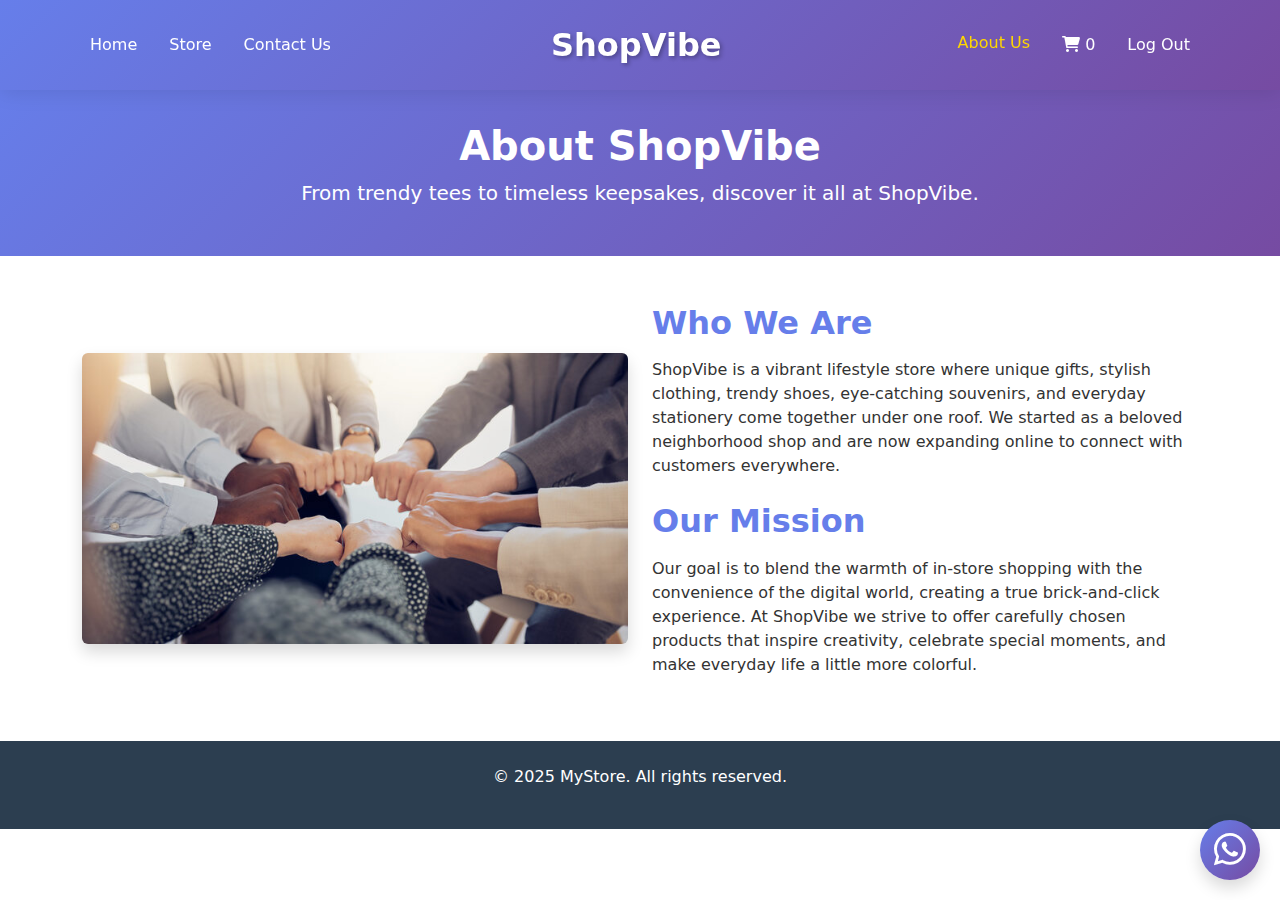
<file: about.html>
<!DOCTYPE html>
<html lang="en">
<head>
  <meta charset="UTF-8">
  <meta name="viewport" content="width=device-width, initial-scale=1">
  <title>About Us – ShopVibe</title>

  <link href="https://cdn.jsdelivr.net/npm/bootstrap@5.3.3/dist/css/bootstrap.min.css" rel="stylesheet">
  <link href="https://cdnjs.cloudflare.com/ajax/libs/font-awesome/6.0.0/css/all.min.css" rel="stylesheet">
  <link rel="stylesheet" href="https://cdn.jsdelivr.net/npm/bootstrap-icons@1.11.3/font/bootstrap-icons.css">
  <link href="css/about.css" rel="stylesheet" type="text/css">

</head>
<body style="color:#333;">

<nav class="navbar navbar-expand-lg fixed-top custom-navbar">
  <div class="container">

    <button class="navbar-toggler" type="button" data-bs-toggle="collapse" data-bs-target="#navMenu"
      aria-controls="navMenu" aria-expanded="false" aria-label="Toggle navigation">
      <span class="navbar-toggler-icon"></span>
    </button>

    <div class="collapse navbar-collapse justify-content-between" id="navMenu">

      <ul class="navbar-nav gap-3 nav-left">
        <li class="nav-item"><a class="nav-link" href="index.html">Home</a></li>
        <li class="nav-item"><a class="nav-link" href="admin/products.php">Store</a></li>
        <li class="nav-item"><a class="nav-link" href="contact.html">Contact Us</a></li>
      </ul>

    <a class="navbar-brand fw-bold logo text-white" href="#">ShopVibe</a>

      <ul class="navbar-nav gap-3 nav-right">
        <li class="nav-item"><a class="nav-link active" href="about.html">About Us</a></li>
        <li class="nav-item">
          <a class="nav-link position-relative cart-icon" href="cart.php">
            <i class="fas fa-shopping-cart"></i>
            <span id="cart-count">0</span>
          </a>
        </li>
        <li class="nav-item"><a class="nav-link" href="signin.html">Log Out</a></li>
      </ul>
    </div>
  </div>
</nav>

<section class="py-5 text-center text-white"
         style="background:linear-gradient(135deg,#667eea 0%,#764ba2 100%); margin-top:74px;">
  <div class="container">
    <h1 class="fw-bold">About ShopVibe</h1>
    <p class="lead mb-0">From trendy tees to timeless keepsakes, discover it all at ShopVibe.</p>
  </div>
</section>

<section class="py-5 container">
  <div class="row g-4 align-items-center">
    <div class="col-lg-6">
      <img src="img/about.jpg"
           class="img-fluid rounded shadow" alt="Teamwork at ShopVibe">
    </div>
    <div class="col-lg-6">
      <h2 class="fw-bold mb-3" style="color:#667eea;">Who We Are</h2>
      <p>ShopVibe is a vibrant lifestyle store where unique gifts, stylish clothing,
            trendy shoes, eye-catching souvenirs, and everyday stationery come together
            under one roof. We started as a beloved neighborhood shop and are now
            expanding online to connect with customers everywhere.</p>
      <h2 class="fw-bold mt-4 mb-3" style="color:#667eea;">Our Mission</h2>
      <p>Our goal is to blend the warmth of in-store shopping with the convenience of
            the digital world, creating a true brick-and-click experience. At ShopVibe we
            strive to offer carefully chosen products that inspire creativity, celebrate
            special moments, and make everyday life a little more colorful.</p>
    </div>
  </div>
</section>


<a href="https://wa.me/94762308504"
   target="_blank"
   aria-label="Chat with us on WhatsApp"
   class="whatsapp-float d-flex align-items-center justify-content-center shadow">
  <i class="bi bi-whatsapp"></i>
</a>

<footer class="text-white text-center py-4" style="background:#2c3e50;">
  <p>© 2025 MyStore. All rights reserved.</p>
</footer>

<script src="https://cdn.jsdelivr.net/npm/bootstrap@5.3.3/dist/js/bootstrap.bundle.min.js"></script>
<script>

  window.addEventListener("scroll", () => {
    const nav = document.querySelector(".custom-navbar");
    nav.classList.toggle("scrolled", window.scrollY > 50);
  });
</script>
<script>
fetch('cart-count.php')
  .then(res => res.json())
  .then(data => {
      document.getElementById('cart-count').textContent = data.count;
  });
</script>
</body>
</html>
</file>
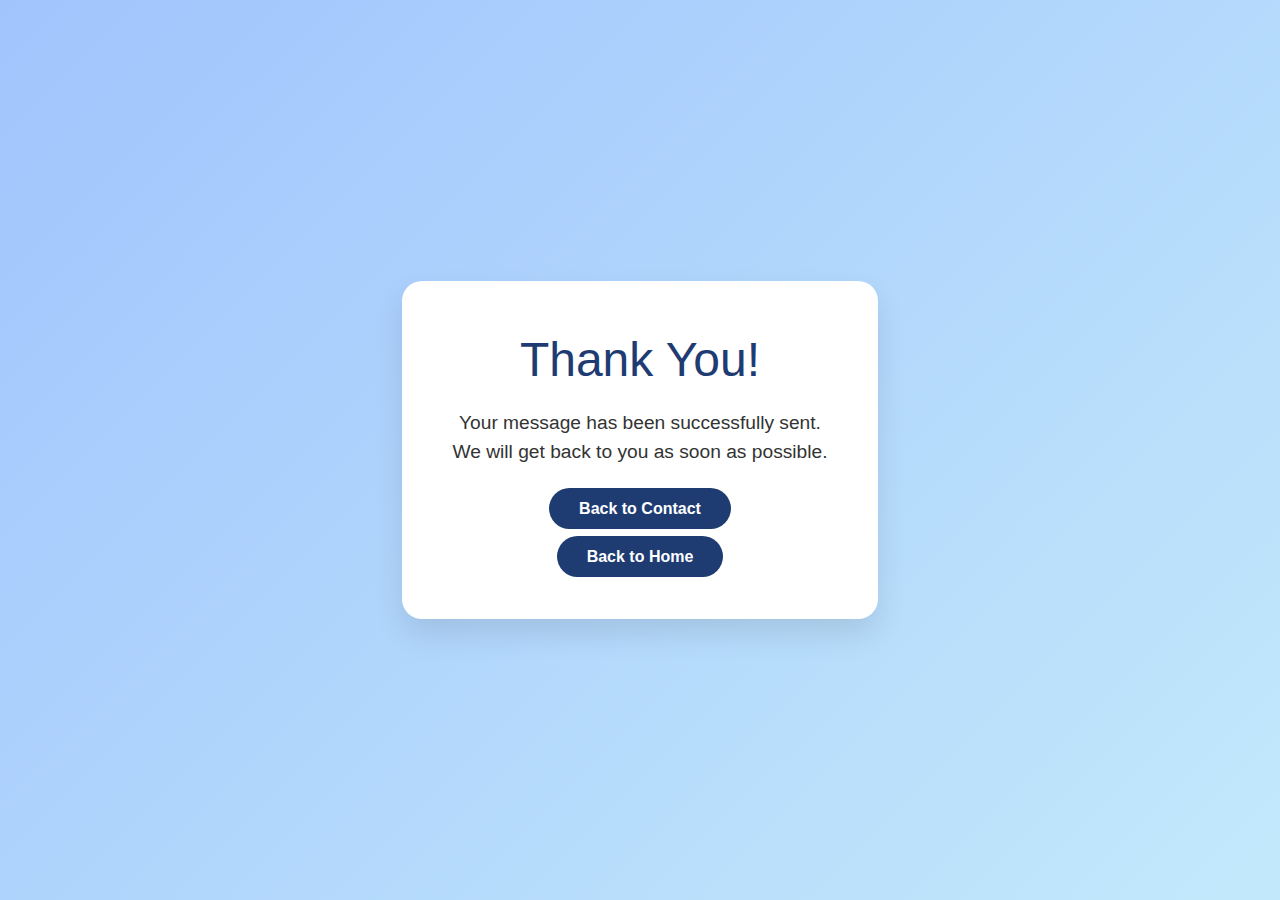
<file: confirm.html>
<!DOCTYPE html>
<html lang="en">
<head>
    <meta charset="UTF-8">
    <meta name="viewport" content="width=device-width, initial-scale=1.0">
    <title>Confirm - ShopVibe</title>
    <link href="https://cdn.jsdelivr.net/npm/bootstrap@5.3.3/dist/css/bootstrap.min.css" rel="stylesheet">
    <style>
        body {
            background: linear-gradient(135deg, #a1c4fd, #c2e9fb);
            min-height: 100vh;
            display: flex;
            align-items: center;
            justify-content: center;
            font-family: 'Segoe UI', Tahoma, Geneva, Verdana, sans-serif;
            color: #333;
        }
        .confirm-container {
            background: white;
            border-radius: 20px;
            padding: 50px;
            text-align: center;
            box-shadow: 0 15px 30px rgba(0,0,0,0.1);
            max-width: 600px;
            animation: fadeIn 1s ease-in-out;
        }
        .confirm-container h1 {
            font-size: 3rem;
            margin-bottom: 20px;
            color: #1e3c72;
        }
        .confirm-container p {
            font-size: 1.2rem;
            margin-bottom: 30px;
        }
        .btn-home {
            background: #1e3c72;
            color: white;
            font-weight: bold;
            padding: 12px 30px;
            border-radius: 50px;
            transition: 0.3s;
            text-decoration: none;
        }
        .btn-home:hover {
            background: #16325c;
            transform: translateY(-3px);
        }
        
    </style>
</head>
<body>
    <div class="confirm-container">

        <h1>Thank You!</h1>
        <p>Your message has been successfully sent.<br>
        We will get back to you as soon as possible.</p>
        <a href="contact.html" class="btn-home">Back to Contact</a>
        <br><br>
        <a href="index.html" class="btn-home">Back to Home</a>
    </div>

    <script src="https://cdn.jsdelivr.net/npm/bootstrap@5.3.3/dist/js/bootstrap.bundle.min.js"></script>
</body>
</html>
</file>
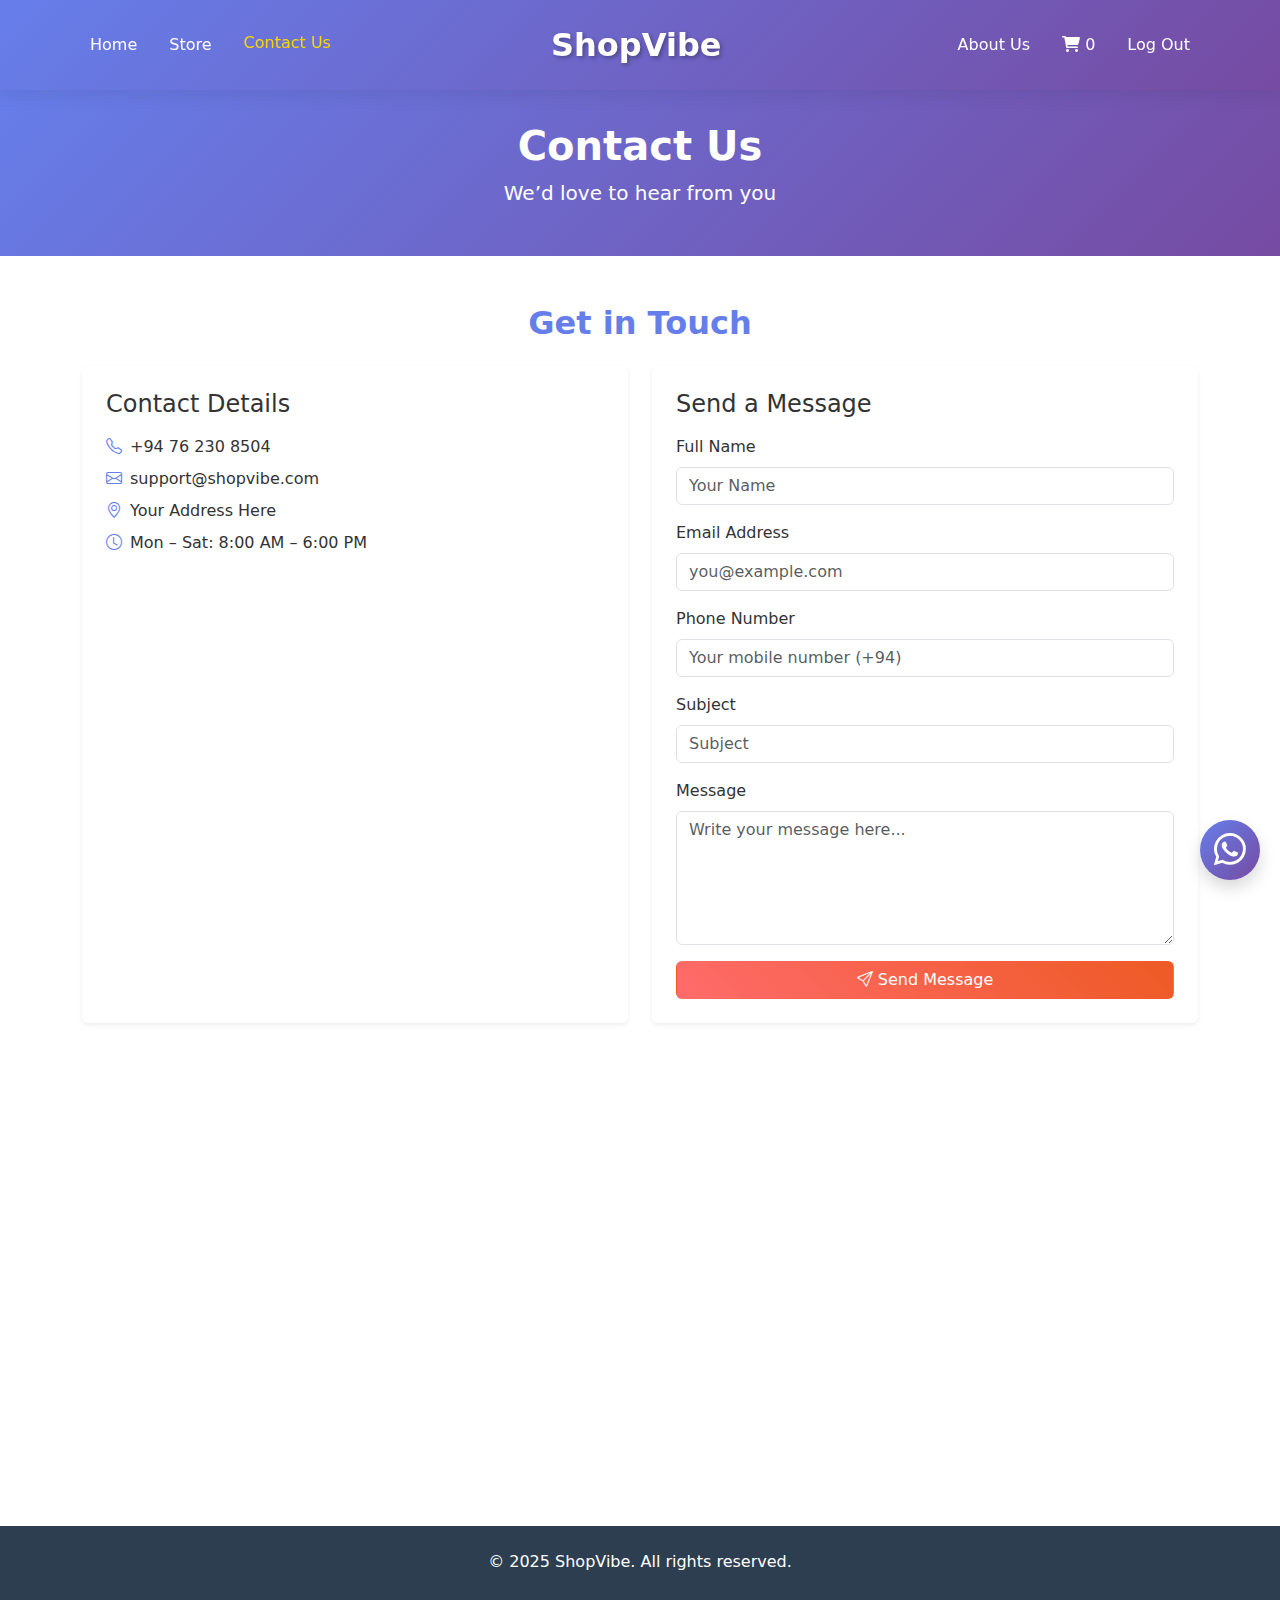
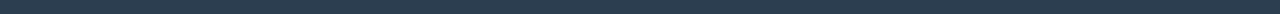
<file: contact.html>
<!DOCTYPE html>
<html lang="en">
<head>
  <meta charset="UTF-8">
  <meta name="viewport" content="width=device-width, initial-scale=1">
  <title>Contact Us – ShopVibe</title>

  <link href="https://cdn.jsdelivr.net/npm/bootstrap@5.3.3/dist/css/bootstrap.min.css" rel="stylesheet">
  <link href="https://cdnjs.cloudflare.com/ajax/libs/font-awesome/6.0.0/css/all.min.css" rel="stylesheet">
  <link rel="stylesheet" href="https://cdn.jsdelivr.net/npm/bootstrap-icons@1.11.3/font/bootstrap-icons.css">
  <link href="css/contact.css" rel="stylesheet" type="text/css">
 
</head>
<body>

<nav class="navbar navbar-expand-lg fixed-top custom-navbar">
  <div class="container">

    <button class="navbar-toggler" type="button" data-bs-toggle="collapse" data-bs-target="#navMenu"
      aria-controls="navMenu" aria-expanded="false" aria-label="Toggle navigation">
      <span class="navbar-toggler-icon"></span>
    </button>

    <div class="collapse navbar-collapse justify-content-between" id="navMenu">
      <ul class="navbar-nav gap-3 nav-left">
        <li class="nav-item"><a class="nav-link" href="index.html">Home</a></li>
        <li class="nav-item"><a class="nav-link" href="admin/products.php">Store</a></li>
        <li class="nav-item"><a class="nav-link active" href="contact.html">Contact Us</a></li>
      </ul>

      <a class="navbar-brand fw-bold logo text-white" href="#">ShopVibe</a>

      <ul class="navbar-nav gap-3 nav-right">
        <li class="nav-item"><a class="nav-link" href="about.html">About Us</a></li>
        <li class="nav-item">
          <a class="nav-link position-relative cart-icon" href="cart.php">
            <i class="fas fa-shopping-cart"></i>
            <span id="cart-count">0</span>
          </a>
        </li>
        <li class="nav-item"><a class="nav-link" href="signin.html">Log Out</a></li>
      </ul>
    </div>
  </div>
</nav>


<section class="py-5 text-center text-white"
         style="background:linear-gradient(135deg,#667eea 0%,#764ba2 100%); margin-top:74px;">
  <div class="container">
    <h1 class="fw-bold">Contact Us</h1>
    <p class="lead mb-0">We’d love to hear from you</p>
  </div>
</section>

<main class="container py-5">
  <h2 class="section-title text-center mb-4">Get in Touch</h2>

  <div class="row g-4">

    <div class="col-md-6">
      <div class="p-4 bg-white rounded shadow-sm h-100">
        <h4 class="mb-3">Contact Details</h4>
        <p class="d-flex align-items-center mb-2 contact-info">
          <i class="bi bi-telephone me-2"></i> +94 76 230 8504
        </p>
        <p class="d-flex align-items-center mb-2 contact-info">
          <i class="bi bi-envelope me-2"></i> support@shopvibe.com
        </p>
        <p class="d-flex align-items-center mb-2 contact-info">
          <i class="bi bi-geo-alt me-2"></i> Your Address Here
        </p>
        <p class="d-flex align-items-center contact-info">
          <i class="bi bi-clock me-2"></i> Mon – Sat: 8:00 AM – 6:00 PM
        </p>
      </div>
    </div>

    <div class="col-md-6">
      <div class="p-4 bg-white rounded shadow-sm h-100">
        <h4 class="mb-3">Send a Message</h4>
        <form action="https://formsubmit.co/hirukaf14@gmail.com" method="POST">
          <input type="hidden" name="_captcha" value="false">
          <input type="hidden" name="_next" value="confirm.html">

          <div class="mb-3">
            <label class="form-label">Full Name</label>
            <input type="text" name="name" class="form-control" placeholder="Your Name" required>
          </div>
          <div class="mb-3">
            <label class="form-label">Email Address</label>
            <input type="email" name="email" class="form-control" placeholder="you@example.com" required>
          </div>
          <div class="mb-3">
            <label class="form-label">Phone Number</label>
            <input type="tel" name="phone" class="form-control" placeholder="Your mobile number (+94)" required>
          </div>
          <div class="mb-3">
            <label class="form-label">Subject</label>
            <input type="text" name="subject" class="form-control" placeholder="Subject" required>
          </div>
          <div class="mb-3">
            <label class="form-label">Message</label>
            <textarea name="message" class="form-control" rows="5" placeholder="Write your message here..." required></textarea>
          </div>

          <button type="submit" class="btn w-100 text-white"
                  style="background:linear-gradient(45deg,#ff6b6b,#ee5a24);">
            <i class="bi bi-send"></i> Send Message
          </button>
        </form>
      </div>
    </div>
  </div>

  <div class="mt-5">
    <iframe src="https://www.google.com/maps/d/embed?mid=1z9g10hMeeewF5t-NDq3DPz-RDH0uca8&ehbc=2E312F" width="100%" height="400"
            style="border:0;" allowfullscreen loading="lazy"></iframe>
  </div>
</main>

<a href="https://wa.me/94762308504"
   target="_blank"
   class="whatsapp-float d-flex align-items-center justify-content-center shadow">
  <i class="bi bi-whatsapp"></i>
</a>

<footer class="text-white text-center py-4" style="background:#2c3e50;">
  <p>© 2025 ShopVibe. All rights reserved.</p>
</footer>

<script src="https://cdn.jsdelivr.net/npm/bootstrap@5.3.3/dist/js/bootstrap.bundle.min.js"></script>
<script>
  window.addEventListener("scroll", () => {
    document.querySelector(".custom-navbar")
      .classList.toggle("scrolled", window.scrollY > 50);
  });
</script>
<script>
fetch('cart-count.php')
  .then(res => res.json())
  .then(data => {
      document.getElementById('cart-count').textContent = data.count;
  });
</script>
</body>
</html>
</file>
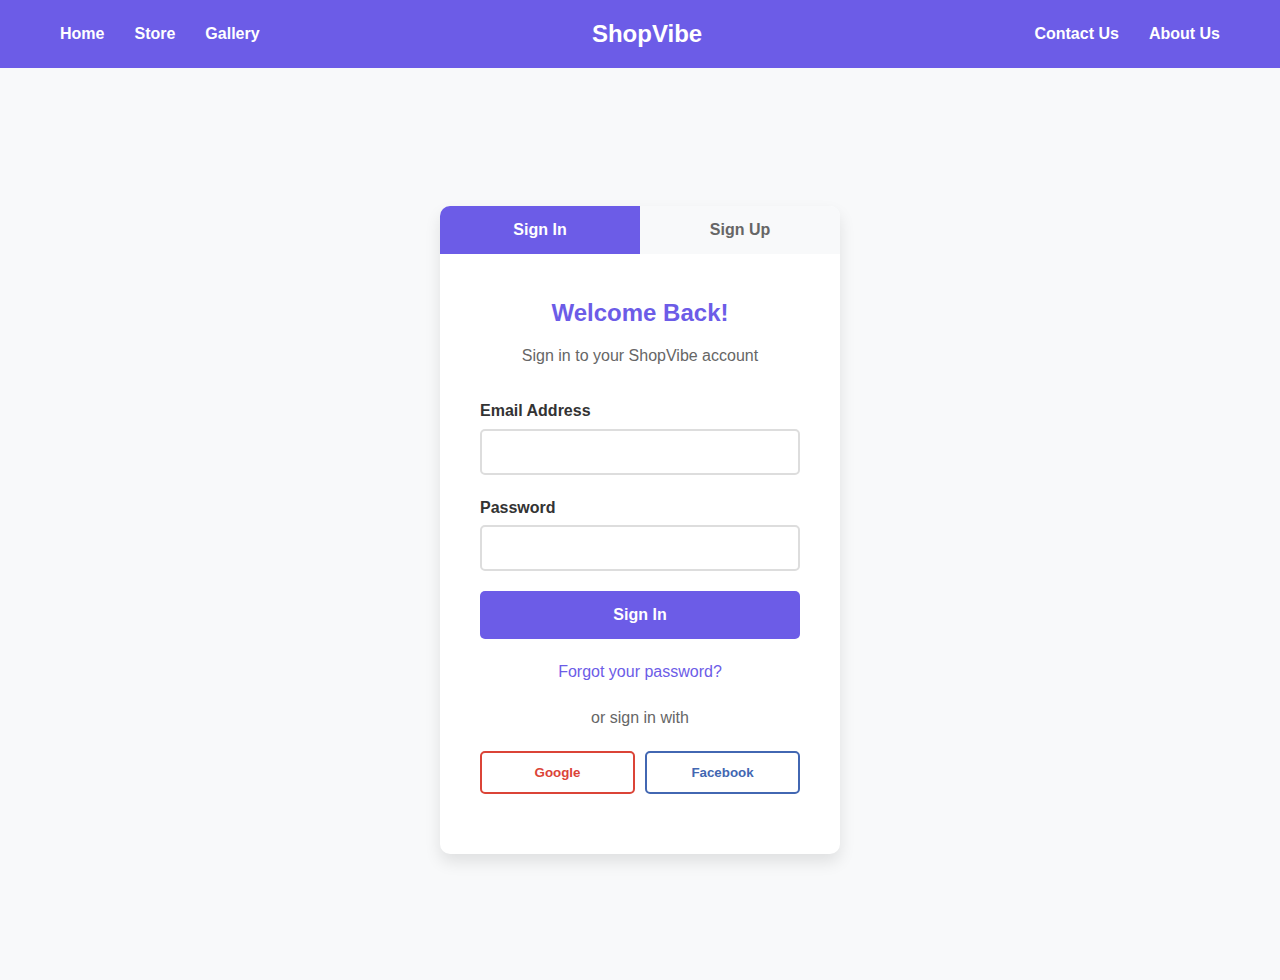
<file: signin.html>
<!DOCTYPE html>
<html lang="en">
<head>
    <meta charset="UTF-8">
    <meta name="viewport" content="width=device-width, initial-scale=1.0">
    <title>Sign In - ShopVibe</title>
    <style>
        * {
            margin: 0;
            padding: 0;
            box-sizing: border-box;
        }

        body {
            font-family: Arial, sans-serif;
            line-height: 1.6;
            color: #333;
            background-color: #f8f9fa;
        }

        /* Same navbar as main site */
        .navbar {
            position: fixed;
            top: 0;
            width: 100%;
            background-color: #6c5ce7;
            z-index: 1000;
            padding: 15px 0;
        }

        .nav-container {
            max-width: 1200px;
            margin: 0 auto;
            display: flex;
            justify-content: space-between;
            align-items: center;
            padding: 0 20px;
        }

        .nav-left, .nav-right {
            display: flex;
            list-style: none;
            gap: 30px;
        }

        .nav-left a, .nav-right a {
            color: white;
            text-decoration: none;
            font-weight: bold;
        }

        .nav-left a:hover, .nav-right a:hover {
            color: #ffd700;
        }

        .logo {
            font-size: 24px;
            font-weight: bold;
            color: white;
        }

        .cart-count {
            background-color: #e74c3c;
            color: white;
            border-radius: 50%;
            padding: 2px 6px;
            font-size: 12px;
            margin-left: 5px;
        }

        /* Main content */
        .main-content {
            margin-top: 80px;
            min-height: 100vh;
            display: flex;
            align-items: center;
            justify-content: center;
            padding: 40px 20px;
        }

        .auth-container {
            background-color: white;
            border-radius: 10px;
            box-shadow: 0 8px 16px rgba(0,0,0,0.1);
            width: 100%;
            max-width: 400px;
            overflow: hidden;
        }

        .auth-tabs {
            display: flex;
            background-color: #f8f9fa;
        }

        .tab-button {
            flex: 1;
            padding: 15px;
            background-color: transparent;
            border: none;
            cursor: pointer;
            font-size: 16px;
            font-weight: bold;
            color: #666;
        }

        .tab-button.active {
            background-color: #6c5ce7;
            color: white;
        }

        .tab-button:hover {
            background-color: #5f3dc4;
            color: white;
        }

        .form-container {
            padding: 40px;
        }

        .form-group {
            margin-bottom: 20px;
        }

        .form-group label {
            display: block;
            margin-bottom: 5px;
            font-weight: bold;
            color: #333;
        }

        .form-group input {
            width: 100%;
            padding: 12px;
            border: 2px solid #ddd;
            border-radius: 5px;
            font-size: 16px;
        }

        .form-group input:focus {
            outline: none;
            border-color: #6c5ce7;
        }

        .submit-button {
            width: 100%;
            padding: 15px;
            background-color: #6c5ce7;
            color: white;
            border: none;
            border-radius: 5px;
            font-size: 16px;
            font-weight: bold;
            cursor: pointer;
            margin-bottom: 20px;
        }

        .submit-button:hover {
            background-color: #5f3dc4;
        }

        .form-links {
            text-align: center;
        }

        .form-links a {
            color: #6c5ce7;
            text-decoration: none;
        }

        .form-links a:hover {
            color: #5f3dc4;
            text-decoration: underline;
        }

        .divider {
            text-align: center;
            margin: 20px 0;
            color: #666;
        }

        .social-login {
            display: flex;
            gap: 10px;
            margin-bottom: 20px;
        }

        .social-button {
            flex: 1;
            padding: 12px;
            border: 2px solid #ddd;
            border-radius: 5px;
            background-color: white;
            cursor: pointer;
            font-weight: bold;
        }

        .google-btn {
            color: #db4437;
            border-color: #db4437;
        }

        .google-btn:hover {
            background-color: #db4437;
            color: white;
        }

        .facebook-btn {
            color: #4267B2;
            border-color: #4267B2;
        }

        .facebook-btn:hover {
            background-color: #4267B2;
            color: white;
        }

        /* Hide inactive forms */
        .form-content {
            display: none;
        }

        .form-content.active {
            display: block;
        }

        .welcome-text {
            text-align: center;
            margin-bottom: 30px;
        }

        .welcome-text h2 {
            color: #6c5ce7;
            margin-bottom: 10px;
        }

        .welcome-text p {
            color: #666;
        }

        /* Simple responsive design */
        @media (max-width: 768px) {
            .main-content {
                padding: 20px 10px;
            }
            
            .form-container {
                padding: 30px 20px;
            }
        }
    </style>
</head>
<body>
    <!-- Navigation -->
    <nav class="navbar">
        <div class="nav-container">
            <ul class="nav-left">
                <li><a href="home.html">Home</a></li>
                <li><a href="#store">Store</a></li>
                <li><a href="#gallery">Gallery</a></li>
                
            </ul>
            <div class="logo">ShopVibe</div>
            <ul class="nav-right">
                <li><a href="#contact">Contact Us</a></li>
                <li><a href="#about">About Us</a></li>
                
            </ul>
        </div>
    </nav>

    <!-- Main Content -->
    <div class="main-content">
        <div class="auth-container">
            <!-- Tab Buttons -->
            <div class="auth-tabs">
                <button class="tab-button active" onclick="showForm('signin')">Sign In</button>
                <button class="tab-button" onclick="showForm('signup')">Sign Up</button>
            </div>

            <!-- Sign In Form -->
            <div class="form-container">
                <div id="signin-form" class="form-content active">
                    <div class="welcome-text">
                        <h2>Welcome Back!</h2>
                        <p>Sign in to your ShopVibe account</p>
                    </div>

                    <form onsubmit="handleSignIn(event)">
                        <div class="form-group">
                            <label for="signin-email">Email Address</label>
                            <input type="email" id="signin-email" name="email" required>
                        </div>
                        <div class="form-group">
                            <label for="signin-password">Password</label>
                            <input type="password" id="signin-password" name="password" required>
                        </div>
                        <button type="submit" class="submit-button">Sign In</button>
                    </form>

                    <div class="form-links">
                        <a href="#forgot">Forgot your password?</a>
                    </div>

                    <div class="divider">or sign in with</div>

                    <div class="social-login">
                        <button class="social-button google-btn" onclick="socialLogin('google')">Google</button>
                        <button class="social-button facebook-btn" onclick="socialLogin('facebook')">Facebook</button>
                    </div>
                </div>

                <!-- Sign Up Form -->
                <div id="signup-form" class="form-content">
                    <div class="welcome-text">
                        <h2>Join ShopVibe!</h2>
                        <p>Create your account to start shopping</p>
                    </div>

                    <form onsubmit="handleSignUp(event)">
                        <div class="form-group">
                            <label for="signup-name">Full Name</label>
                            <input type="text" id="signup-name" name="name" required>
                        </div>
                        <div class="form-group">
                            <label for="signup-email">Email Address</label>
                            <input type="email" id="signup-email" name="email" required>
                        </div>
                        <div class="form-group">
                            <label for="signup-password">Password</label>
                            <input type="password" id="signup-password" name="password" required>
                        </div>
                        <div class="form-group">
                            <label for="signup-confirm">Confirm Password</label>
                            <input type="password" id="signup-confirm" name="confirm" required>
                        </div>
                        <button type="submit" class="submit-button">Create Account</button>
                    </form>

                    <div class="form-links">
                        <p>By signing up, you agree to our <a href="#terms">Terms of Service</a> and <a href="#privacy">Privacy Policy</a></p>
                    </div>

                    <div class="divider">or sign up with</div>

                    <div class="social-login">
                        <button class="social-button google-btn" onclick="socialLogin('google')">Google</button>
                        <button class="social-button facebook-btn" onclick="socialLogin('facebook')">Facebook</button>
                    </div>
                </div>
            </div>
        </div>
    </div>

    <script>
        // Switch between sign in and sign up forms
        function showForm(formType) {
            // Hide all forms
            document.getElementById('signin-form').classList.remove('active');
            document.getElementById('signup-form').classList.remove('active');
            
            // Remove active class from all tabs
            let tabs = document.querySelectorAll('.tab-button');
            tabs.forEach(function(tab) {
                tab.classList.remove('active');
            });
            
            // Show selected form and activate tab
            if (formType === 'signin') {
                document.getElementById('signin-form').classList.add('active');
                tabs[0].classList.add('active');
            } else {
                document.getElementById('signup-form').classList.add('active');
                tabs[1].classList.add('active');
            }
        }

        // Handle sign in form submission
        function handleSignIn(event) {
            event.preventDefault();
            
            let email = document.getElementById('signin-email').value;
            let password = document.getElementById('signin-password').value;
            
            // Simple validation
            if (email && password) {
                alert('Sign in successful! Welcome back to ShopVibe.');
                // In real application, this would send data to PHP backend
                window.location.href = 'index.html';
            } else {
                alert('Please fill in all fields.');
            }
        }

        // Handle sign up form submission
        function handleSignUp(event) {
            event.preventDefault();
            
            let name = document.getElementById('signup-name').value;
            let email = document.getElementById('signup-email').value;
            let password = document.getElementById('signup-password').value;
            let confirm = document.getElementById('signup-confirm').value;
            
            // Simple validation
            if (name && email && password && confirm) {
                if (password === confirm) {
                    alert('Account created successfully! Welcome to ShopVibe.');
                    // In real application, this would send data to PHP backend
                    window.location.href = 'index.html';
                } else {
                    alert('Passwords do not match.');
                }
            } else {
                alert('Please fill in all fields.');
            }
        }

        // Handle social login
        function socialLogin(provider) {
            alert('Redirecting to ' + provider + ' login...');
            // In real application, this would redirect to social login
        }

        // Simple smooth scrolling for navbar links
        document.querySelectorAll('a[href^="#"]').forEach(function(link) {
            link.addEventListener('click', function(e) {
                e.preventDefault();
                let target = document.querySelector(this.getAttribute('href'));
                if (target) {
                    target.scrollIntoView({ behavior: 'smooth' });
                }
            });
        });
    </script>
</body>
</html>
</file>
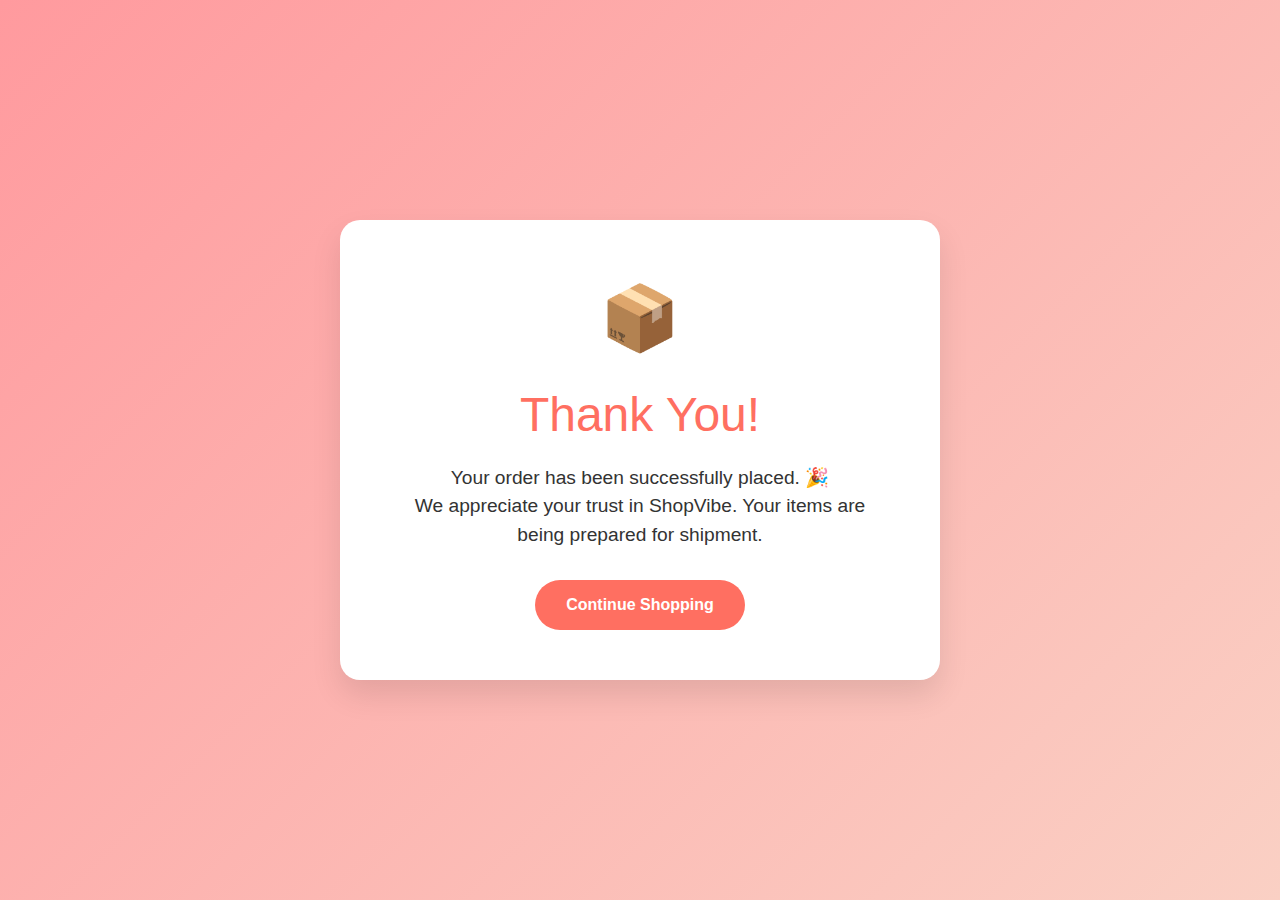
<file: thank-you.html>
<!DOCTYPE html>
<html lang="en">
<head>
    <meta charset="UTF-8">
    <meta name="viewport" content="width=device-width, initial-scale=1.0">
    <title>Thank You - ShopVibe</title>
    <link href="https://cdn.jsdelivr.net/npm/bootstrap@5.3.3/dist/css/bootstrap.min.css" rel="stylesheet">
    <style>
        body {
            background: linear-gradient(135deg, #ff9a9e, #fad0c4);
            min-height: 100vh;
            display: flex;
            align-items: center;
            justify-content: center;
            font-family: 'Segoe UI', Tahoma, Geneva, Verdana, sans-serif;
            color: #333;
        }
        .thank-you-container {
            background: white;
            border-radius: 20px;
            padding: 50px;
            text-align: center;
            box-shadow: 0 15px 30px rgba(0,0,0,0.1);
            max-width: 600px;
            animation: fadeIn 1s ease-in-out;
        }
        .thank-you-container h1 {
            font-size: 3rem;
            margin-bottom: 20px;
            color: #ff6f61;
        }
        .thank-you-container p {
            font-size: 1.2rem;
            margin-bottom: 30px;
        }
        .btn-shop {
            background: #ff6f61;
            color: white;
            font-weight: bold;
            padding: 12px 30px;
            border-radius: 50px;
            transition: 0.3s;
        }
        .btn-shop:hover {
            background: #ff3b2e;
            transform: translateY(-3px);
        }
        .parcel {
            font-size: 4rem;
            margin-bottom: 20px;
            display: inline-block;
            animation: float 2s ease-in-out infinite;
        }
        @keyframes fadeIn {
            from {opacity: 0; transform: translateY(-20px);}
            to {opacity: 1; transform: translateY(0);}
        }
        @keyframes float {
            0%, 100% { transform: translateY(0); }
            50% { transform: translateY(-10px); }
        }
    </style>
</head>
<body>
    <div class="thank-you-container">
        <!-- Animated parcel -->
        <div class="parcel">📦</div>

        <h1>Thank You!</h1>
        <p>Your order has been successfully placed. 🎉<br>
        We appreciate your trust in ShopVibe. Your items are being prepared for shipment.</p>
        <a href="index.html" class="btn btn-shop">Continue Shopping</a>
    </div>

    <script src="https://cdn.jsdelivr.net/npm/bootstrap@5.3.3/dist/js/bootstrap.bundle.min.js"></script>
</body>
</html>
</file>
<file: css/about.css>
.custom-navbar {
      background: linear-gradient(135deg, #667eea 0%, #764ba2 100%);
      backdrop-filter: blur(10px);
      box-shadow: 0 2px 20px rgba(0,0,0,0.1);
      padding: 1rem 0;
      transition: all 0.3s ease;
    }
    .custom-navbar.scrolled {
      padding: 0.5rem 0;
      background: rgba(102,126,234,0.95);
    }

    .navbar-toggler {
      border: none;
    }
    .navbar-toggler-icon {
      background-image: url("data:image/svg+xml;charset=utf8,%3Csvg viewBox='0 0 30 30' xmlns='http://www.w3.org/2000/svg'%3E%3Cpath stroke='rgba%28255,255,255,1%29' stroke-width='2' stroke-linecap='round' stroke-miterlimit='10' d='M4 7h22M4 15h22M4 23h22'/%3E%3C/svg%3E");
    }

    .nav-left a, .nav-right a {
      color: #fff;
      text-decoration: none;
      font-weight: 500;
      transition: all 0.3s ease;
      position: relative;
    }
    .nav-left a:hover, .nav-right a:hover,
    .navbar-nav .nav-link.active {
      color: #ffd700;
      transform: translateY(-2px);
    }
    .nav-left a::after, .nav-right a::after {
      content: '';
      position: absolute;
      bottom: -5px;
      left: 0;
      width: 0;
      height: 2px;
      background: #ffd700;
      transition: width 0.3s ease;
    }
    .nav-left a:hover::after, .nav-right a:hover::after {
      width: 100%;
    }

    .logo {
      font-size: 2rem;
      color: white;
      text-shadow: 2px 2px 4px rgba(0,0,0,0.3);
    }

    .cart-count {
      position: absolute;
      top: -8px;
      right: -8px;
      background: #ff4757;
      color: #fff;
      border-radius: 50%;
      width: 20px;
      height: 20px;
      display: flex;
      align-items: center;
      justify-content: center;
      font-size: 0.8rem;
    }

    .whatsapp-float {
      position: fixed;
      width: 60px;
      height: 60px;
      bottom: 20px;
      right: 20px;
      background: linear-gradient(135deg,#667eea 0%,#764ba2 100%);
      color: #fff;
      border-radius: 50%;
      font-size: 32px;
      text-decoration: none;
      transition: transform 0.2s ease-in-out;
      z-index: 999;
    }
    .whatsapp-float:hover {
      transform: scale(1.1);
      color: #ffd700;
    }
</file>
<file: css/contact.css>
.custom-navbar {
      background: linear-gradient(135deg,#667eea 0%,#764ba2 100%);
      backdrop-filter: blur(10px);
      box-shadow: 0 2px 20px rgba(0,0,0,0.1);
      padding: 1rem 0;
      transition: all 0.3s ease;
    }
    .custom-navbar.scrolled {
      padding: 0.5rem 0;
      background: rgba(102,126,234,0.95);
    }
    .navbar-toggler {
      border: none;
    }
    .navbar-toggler-icon {
      background-image: url("data:image/svg+xml;charset=utf8,%3Csvg viewBox='0 0 30 30' xmlns='http://www.w3.org/2000/svg'%3E%3Cpath stroke='rgba%28255,255,255,1%29' stroke-width='2' stroke-linecap='round' stroke-miterlimit='10' d='M4 7h22M4 15h22M4 23h22'/%3E%3C/svg%3E");
    }

    .nav-left a, .nav-right a {
      color: #fff;
      text-decoration: none;
      font-weight: 500;
      transition: all 0.3s ease;
      position: relative;
    }
    .nav-left a:hover, .nav-right a:hover,
    .navbar-nav .nav-link.active {
      color: #ffd700;
      transform: translateY(-2px);
    }
    .nav-left a::after, .nav-right a::after {
      content: '';
      position: absolute;
      bottom: -5px;
      left: 0;
      width: 0;
      height: 2px;
      background: #ffd700;
      transition: width 0.3s ease;
    }
    .nav-left a:hover::after, .nav-right a:hover::after {
      width: 100%;
    }

    .logo {
      font-size: 2rem;
      color: #fff;
      text-shadow: 2px 2px 4px rgba(0,0,0,0.3);
    }

    .cart-count {
      position: absolute;
      top: -8px;
      right: -8px;
      background: #ff4757;
      color: #fff;
      border-radius: 50%;
      width: 20px;
      height: 20px;
      display: flex;
      align-items: center;
      justify-content: center;
      font-size: 0.8rem;
    }

    body { color:#333; }
    .section-title { color:#667eea; font-weight:700; }
    .contact-info i { color:#667eea; }

    .whatsapp-float {
      position: fixed;
      width: 60px;
      height: 60px;
      bottom: 20px;
      right: 20px;
      background: linear-gradient(135deg,#667eea 0%,#764ba2 100%);
      color: #fff;
      border-radius: 50%;
      font-size: 32px;
      text-decoration: none;
      transition: transform 0.2s ease-in-out;
      z-index: 999;
    }
    .whatsapp-float:hover {
      transform: scale(1.1);
      color: #ffd700;
    }
</file>
